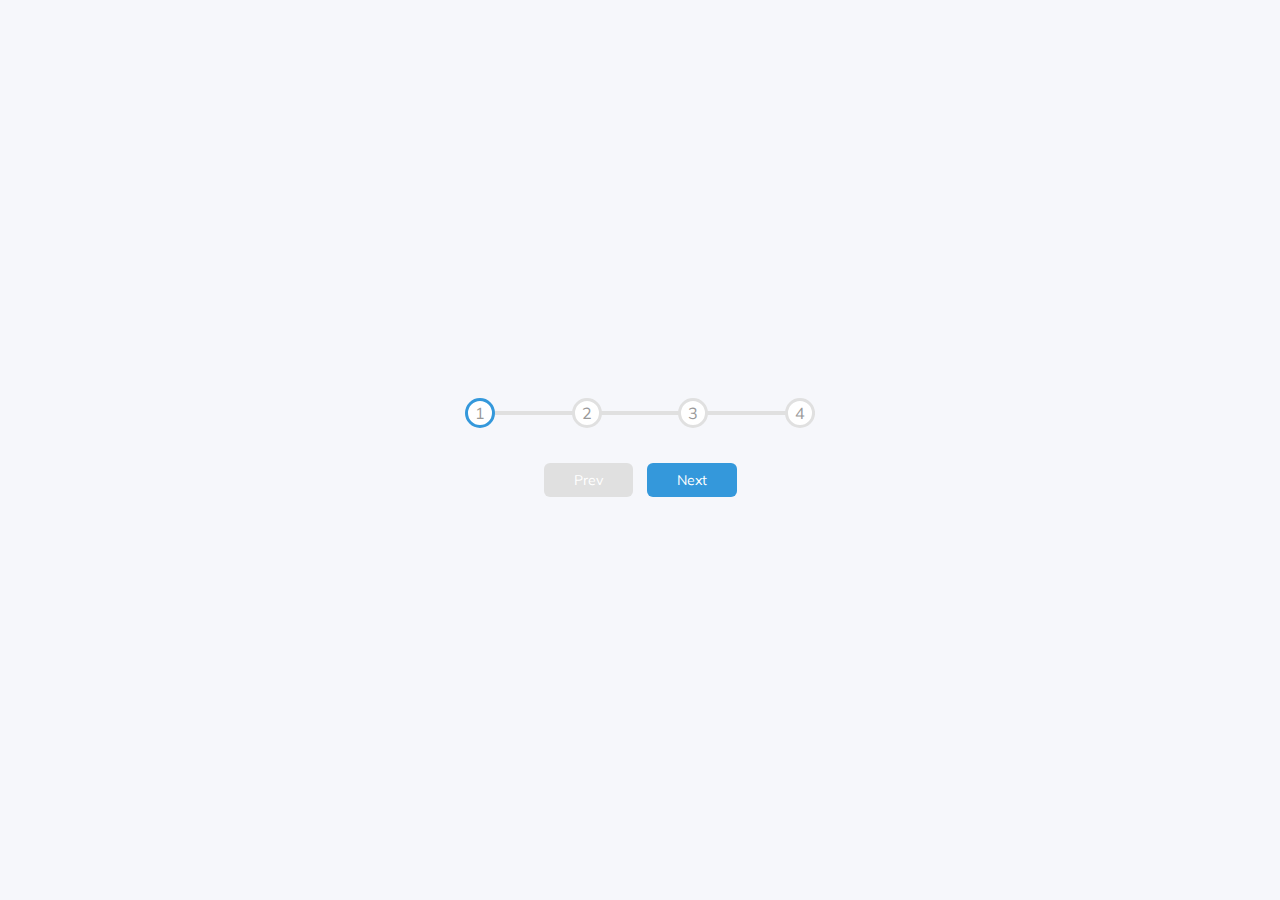
<file: 02_Progress_Steps/index.html>
<!DOCTYPE html>
<html lang="en">
  <head>
    <meta charset="UTF-8" />
    <meta http-equiv="X-UA-Compatible" content="IE=edge" />
    <meta name="viewport" content="width=device-width, initial-scale=1.0" />
    <link rel="stylesheet" href="style.css" />
    <title>Progress Steps</title>
  </head>

  <body>
    <div class="container">
      <div class="progress-container">
        <div class="progress" id="progress"></div>
        <div class="circle active">1</div>
        <div class="circle">2</div>
        <div class="circle">3</div>
        <div class="circle">4</div>
      </div>
      <button class="btn" id="prev" disabled>Prev</button>
      <button class="btn" id="next">Next</button>
    </div>

    <script src="script.js"></script>
  </body>
</html>
</file>
<file: 02_Progress_Steps/style.css>
@import url('https://fonts.googleapis.com/css2?family=Muli&display=swap');

:root {
    --line-border-fill: #3498db;
    --line-border-empty: #e0e0e0;
}

* {
    box-sizing: border-box;
}

body {
    background-color: #f6f7fb;
    font-family: 'Muli', sans-serif;
    display: flex;
    justify-content: center;
    align-items: center;
    margin: 0;
    height: 100vh;
    overflow: hidden;
}

.container {
    text-align: center;
}

.progress-container {
    display: flex;
    justify-content: space-between;
    position: relative;
    margin-bottom: 30px;
    max-width: 100%;
    width: 350px;
}

.progress-container::before {
    content: '';
    background-color: var(--line-border-empty);
    position: absolute;
    top: 50%;
    left: 0;
    transform: translateY(-50%);
    height: 4px;
    width: 100%;
    z-index: -1;
}

.progress {
    background-color: var(--line-border-fill);
    position: absolute;
    top: 50%;
    left: 0;
    transform: translateY(-50%);
    height: 4px;
    width: 0%;
    z-index: -1;
    transition: 0.4s ease;
}

.circle {
    background-color: #fff;
    color: #999;
    border-radius: 50%;
    height: 30px;
    width: 30px;
    display: flex;
    align-items: center;
    justify-content: center;
    border: 3px solid var(--line-border-empty);
    transition: 0.4s ease;
}

.circle.active {
    border-color: var(--line-border-fill);
}

.btn {
    background-color: var(--line-border-fill);
    color: #fff;
    border: 0;
    border-radius: 6px;
    cursor: pointer;
    font-family: inherit;
    padding: 8px 30px;
    margin: 5px;
    font-size: 14px;
}

.btn.active {
    transform: scale(0.98)
}

.btn:focus {
    outline: 0;
}

.btn:disabled {
    background-color: var(--line-border-empty);
    cursor: not-allowed;
}
</file>
